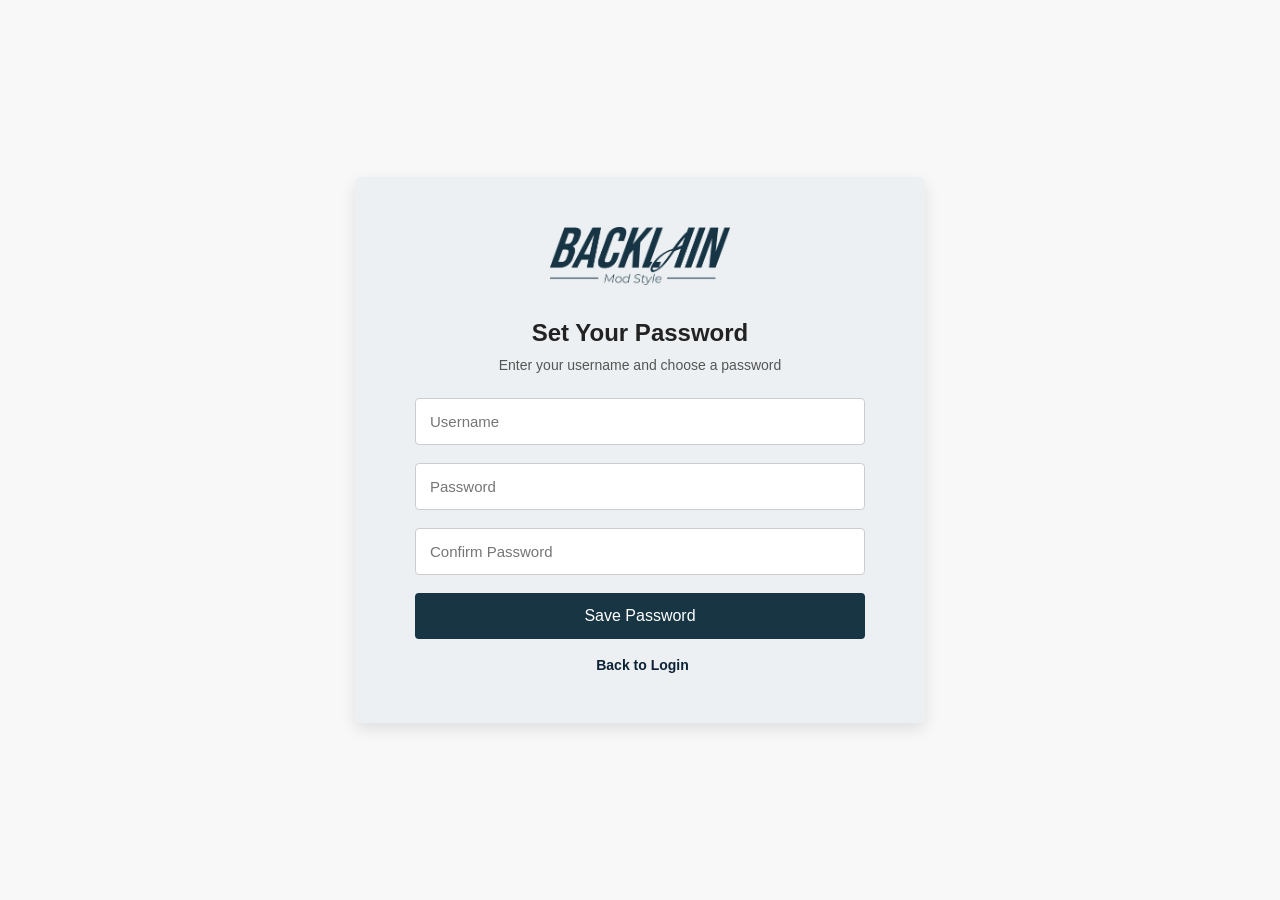
<file: credintials.html>
<!DOCTYPE html>
<html lang="en">
<head>
  <meta charset="UTF-8">
  <meta name="viewport" content="width=device-width, initial-scale=1.0">
  <title>Set Password</title>
    <link rel="icon" href="assets/images/backlain logo png.png" type="image/png">
  <link rel="stylesheet" href="assets/css/style.css"> <!-- Use your combined CSS file -->
</head>
<body>

  <div class="sp-wrapper">
    <div class="sp-logo">
      <img src="assets/images/backlain logo png.png" alt="Logo">
    </div>

    <!-- Set Password Form -->
    <form id="setPasswordForm" class="sp-form">
      <h2 class="sp-title">Set Your Password</h2>
      <p class="sp-desc">Enter your username and choose a password</p>

      <input type="text" placeholder="Username" class="sp-input" required>
      <input type="password" placeholder="Password" class="sp-input" required>
      <input type="password" placeholder="Confirm Password" class="sp-input" required>

      <button type="submit" class="sp-button">Save Password</button>

      <!-- Bottom link -->
      <div class="sp-bottom-links">
        <span><a href="#">Back to Login</a></span>
      </div>
    </form>
  </div>

</body>
</html>
</file>
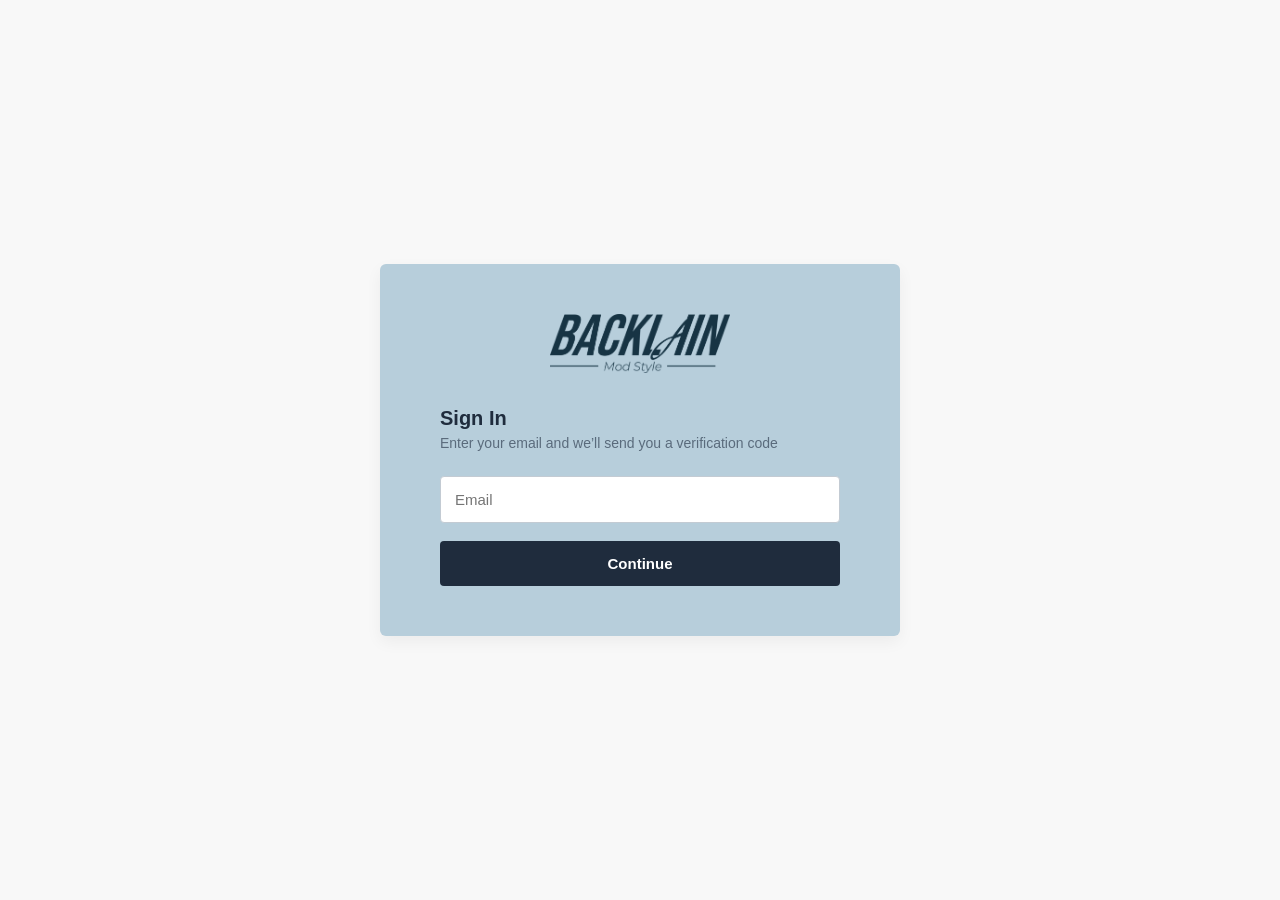
<file: email.html>
<!DOCTYPE html>
<html lang="en">
<head>
  <meta charset="UTF-8">
  <meta name="viewport" content="width=device-width, initial-scale=1.0">
  <title>Sign In</title>
    <link rel="icon" href="assets/images/backlain logo png.png" type="image/png">

  <link rel="stylesheet" href="assets/css/style.css">
</head>
<body>
  <div class="si-wrapper">
    <div class="si-logo">
      <img src="assets/images/backlain logo png.png" alt="Backlain Logo">
    </div>
    <div class="si-title">Sign In</div>
    <div class="si-desc">Enter your email and we’ll send you a verification code</div>
    <input type="email" class="si-input" placeholder="Email" required>
    <button class="si-button">Continue</button>
  </div>
</body>
</html>
</file>
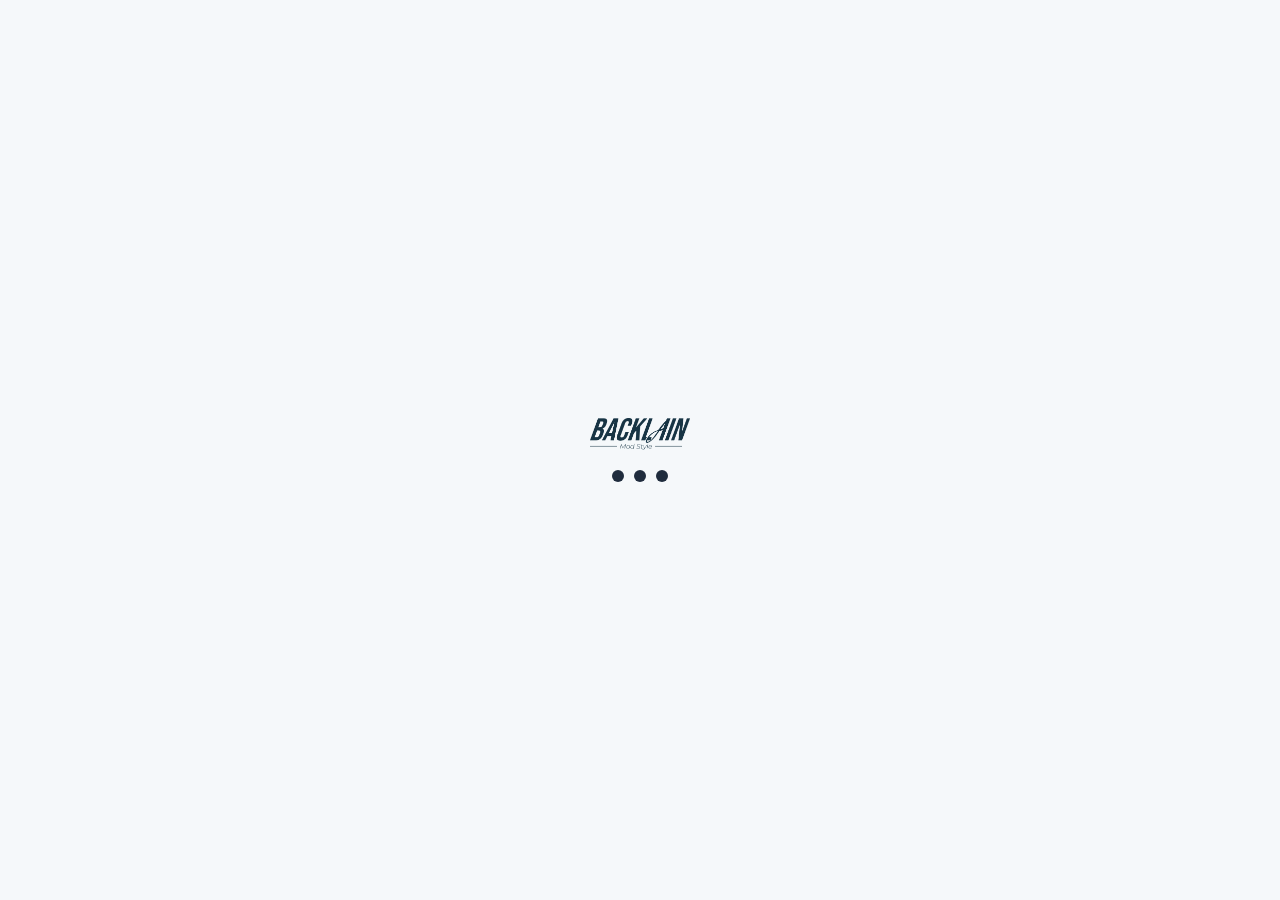
<file: forgot-password.html>
<!DOCTYPE html>
<html lang="en">
<head>
  <meta charset="UTF-8">
  <meta name="viewport" content="width=device-width, initial-scale=1.0">
  <title>Forgot Password</title>
  <link rel="icon" href="assets/images/backlain logo png.png" type="image/png">
  <link rel="stylesheet" href="assets/css/style.css">
</head>
<body>

<div id="preloader">
    <img src="assets/images/backlain logo png.png" alt="Backlain Logo">
    <div class="loader-dots">
      <div></div>
      <div></div>
      <div></div>
    </div>
  </div>
  
  <div class="vc-wrapper" id="vc-wrapper">
    <!-- Logo -->
    <div class="si-logo">
      <img src="assets/images/backlain logo png.png" alt="Backlain Logo">
    </div>

    <!-- Title & Description -->
    <div class="vc-title">Forgot Password</div>
    <div class="vc-desc">
      Choose a method to recover your password:
    </div>

    <!-- Recovery Options -->
<div class="forgot-password">
  <div class="recovery-options">
    <div class="recovery-card active" data-value="email">
      <div class="card-title">Email Verification</div>
      <div class="card-desc">Receive a code via your registered email.</div>
    </div>

    <div class="recovery-card" data-value="questions">
      <div class="card-title">Security Questions</div>
      <div class="card-desc">Answer your personal security questions.</div>
    </div>

    <div class="recovery-card" data-value="backup">
      <div class="card-title">Backup Code</div>
      <div class="card-desc">Use a backup code you saved earlier.</div>
    </div>
  </div>

  <!-- Continue Button -->
  <button class="si-button" id="continue-btn">Continue</button>
</div>


<script src="assets/js/main.js"></script>

</body>
</html>
</file>
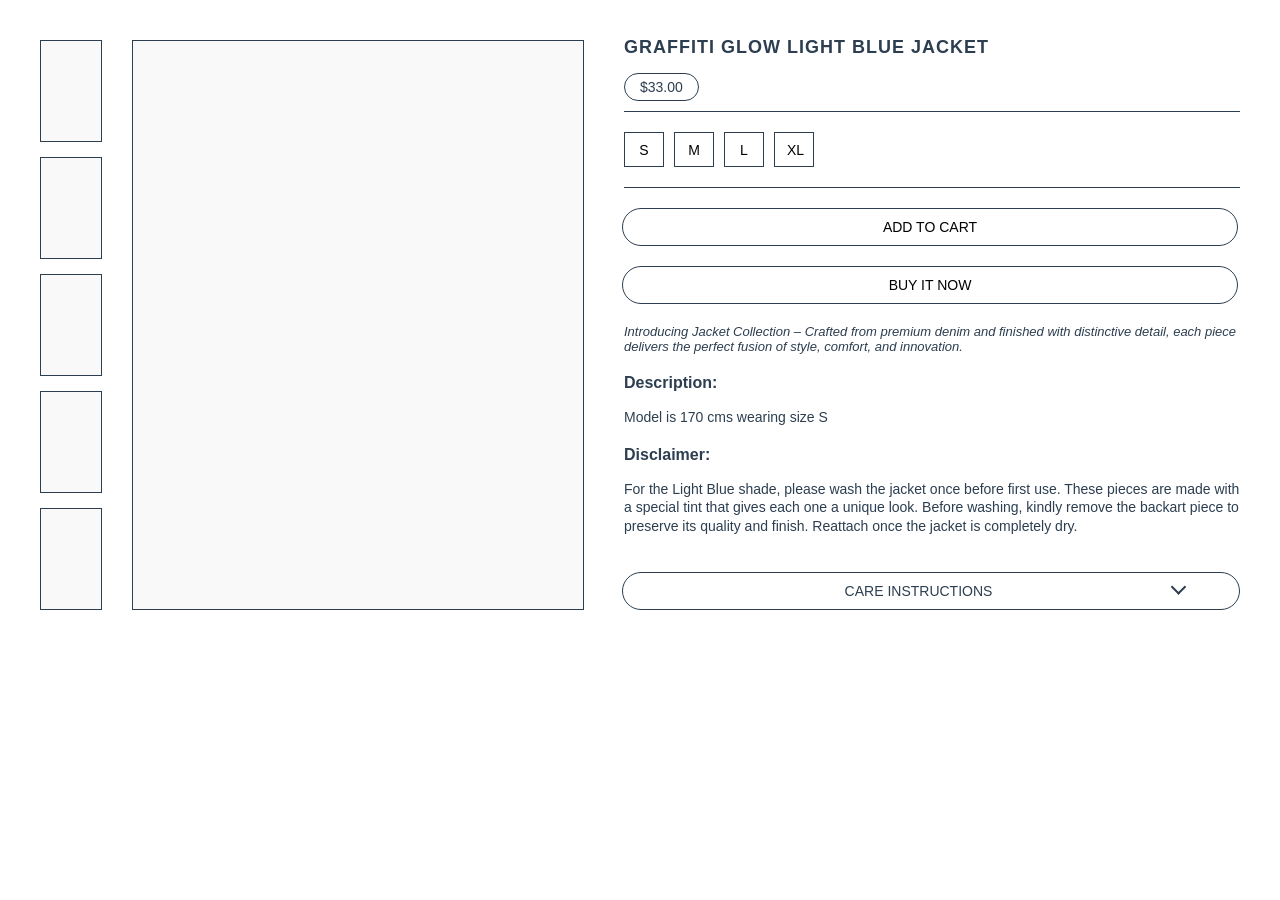
<file: list-detials.html>
<!DOCTYPE html>
<html lang="en">
<head>
<meta charset="UTF-8">
<meta name="viewport" content="width=device-width, initial-scale=1.0">
<title>Product Page</title>
<link rel="icon" href="assets/images/backlain logo png.png" type="image/png">

<style>
  body {
    font-family: Arial, sans-serif;
    margin: 0;
    padding: 40px;
    background: #fff;
    color: #2c3e50;
  }

  .container {
    display: flex;
    gap: 40px;
    max-width: 1200px;
    margin: auto;
  }

  /* Left column (placeholder cards) */
  .gallery {
    display: flex;
    gap: 30px;
  }

  .thumbnails {
    display: flex;
    flex-direction: column;
    gap: 15px;
  }

  .thumb {
    width: 60px;
    height: 100px;
    border: 1px solid #2c3e50;
    background: #f9f9f9;
  }

  .main-box {
    width: 450px;
    height: 568px;
    border: 1px solid #2c3e50;
    background: #f9f9f9;
  }

  /* Right column (product info) */
  .details {
    flex: 1;
  }

  .details h1 {
    font-size: 18px;
    letter-spacing: 1px;
    margin-bottom: 15px;
    margin-top: -3px;
    text-transform: uppercase;
  }

  .price {
    display: inline-block;
    padding: 5px 15px;
    border: 1px solid #2c3e50;
    border-radius: 20px;
    font-size: 14px;
    margin-bottom: 10px;
    
  }

  /* Horizontal bar under price */
  .price-bar {
    width: 100%;
    height: 1px;
    background: #2c3e50;
    margin-bottom: 20px;
    
  }

  /* Sizes */
  .sizes {
    display: flex;
    gap: 10px;
    margin-bottom: 10px;
  }

  .sizes button {
    border: 1px solid #2c3e50;
    background: none;
    padding: 6px 12px;
    font-size: 14px;
    width: 40px;          /* fixed width for all */
    height: 35px;
    cursor: pointer;
    transition: 0.3s;
    margin-bottom: 10px;
  }

  .sizes button:hover {
    background: #2c3e50;
    color: #fff;
  }

  /* Horizontal bar under sizes */
  .sizes-bar {
    width: 100%;
    height: 1px;
    background: #2c3e50;
    margin-bottom: 20px;
  }

  /* Buttons */
  .btn {
    display: block;
    width: 100%;
    margin: 20px 0;
    padding: 10px;
    font-size: 14px;
    text-transform: uppercase;
    border-radius: 20px;
    cursor: pointer;
    border: 1px solid #2c3e50;
    background: none;
    transition: 0.3s;
  }

  .details .btn {
  margin-left: -2px; /* moves buttons slightly left */
}


  .btn:hover {
    background: #2c3e50;
    color: #fff;
  }

  /* Text sections */
  .intro {
    font-style: italic;
    font-size: 13px;
    margin: 20px 0;
  }

  .section-title {
    font-weight: bold;
    margin-top: 20px;
  }

  .desc {
    font-size: 14px;
    margin: 5px 0 15px;
    line-height: 1.3;
  }

  /* Care instructions dropdown */
  details {
    margin-top: 37px;
    font-size: 14px;
    position: relative;
    margin-left: -2px;
  }

  summary {
    padding: 10px 40px 10px 15px; /* extra space for arrow */
    border: 1px solid #2c3e50;
    border-radius: 20px;
    cursor: pointer;
    user-select: none;
    position: relative;
    list-style: none; /* remove default marker */
    text-align: center;
    font-weight: 500;
  }

  /* Chevron arrow (instead of symbol) */
  summary::after {
    content: "";
    position: absolute;
    right: 55px;
    top: 40%;
    width: 9px;
    height: 9px;
    border-right: 2px solid #2c3e50;
    border-bottom: 2px solid #2c3e50;
    transform: translateY(-50%) rotate(45deg); /* default closed (›) */
    transition: transform 0.3s;
  }

  /* Rotate chevron when open */
  details[open] summary::after {
    transform: translateY(-50%) rotate(225deg); /* down (˅) */
  }

  details p {
    margin-top: 10px;
    font-size: 13px;
    line-height: 1.6;
  }
</style>
</head>
<body>

<div class="container">
  <!-- Left column (cards instead of images) -->
  <div class="gallery">
    <div class="thumbnails">
      <div class="thumb"></div>
      <div class="thumb"></div>
      <div class="thumb"></div>
      <div class="thumb"></div>
      <div class="thumb"></div>
    </div>
    <div class="main-box"></div>
  </div>

  <!-- Right column -->
  <div class="details">
    <h1>Graffiti Glow Light Blue Jacket</h1>
    <span class="price">$33.00</span>
    <div class="price-bar"></div>

    <div class="sizes">
      <button>S</button>
      <button>M</button>
      <button>L</button>
      <button>XL</button>
    </div>
    <div class="sizes-bar"></div>

    <button class="btn">Add to Cart</button>
    <button class="btn">Buy it Now</button>

    <p class="intro">
      Introducing Jacket Collection – Crafted from premium denim and finished 
      with distinctive detail, each piece delivers the perfect fusion of style, 
      comfort, and innovation.
    </p>

    <p class="section-title">Description:</p>
    <p class="desc">Model is 170 cms wearing size S</p>

    <p class="section-title">Disclaimer:</p>
    <p class="desc">
      For the Light Blue shade, please wash the jacket once before first use. 
      These pieces are made with a special tint that gives each one a unique look. 
      Before washing, kindly remove the backart piece to preserve its quality 
      and finish. Reattach once the jacket is completely dry.
    </p>

    <details>
      <summary>CARE INSTRUCTIONS</summary>
      <p>
        Wash separately in cold water. Do not bleach. Line dry only. 
        Iron on low heat if necessary.
      </p>
    </details>
  </div>
</div>

</body>
</html>
</file>
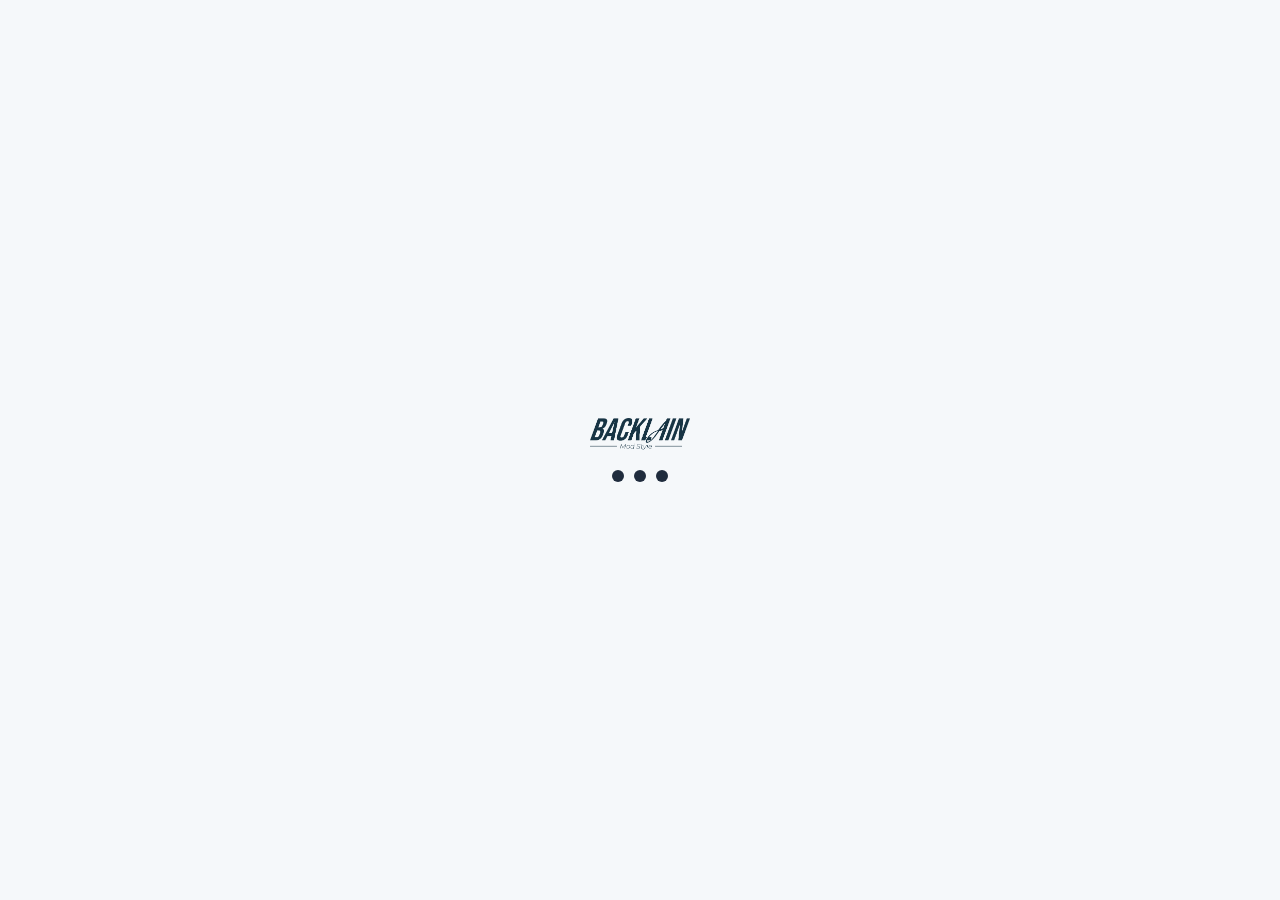
<file: login.html>
<!DOCTYPE html>
<html lang="en">
<head>
  <meta charset="UTF-8">
  <meta name="viewport" content="width=device-width, initial-scale=1.0">
  <title>Login</title>
  <link rel="icon" href="assets/images/backlain logo png.png" type="image/png">
  <link rel="stylesheet" href="assets/css/style.css">
</head>
<body>

  <div id="preloader">
    <img src="assets/images/backlain logo png.png" alt="Backlain Logo">
    <div class="loader-dots">
      <div></div>
      <div></div>
      <div></div>
    </div>
  </div>

  <div class="lr-wrapper">
    <div class="lr-logo">
      <img src="assets/images/backlain logo png.png" alt="Logo">
    </div>

    <!-- Login Form -->
    <form id="lr-loginForm" class="lr-form">
      <h2 class="lr-title">Sign In</h2>
      <p class="lr-desc">Enter your username/email and password</p>
      <input type="text" class="lr-input lr-username" placeholder="Username or Email" required>
      <input type="password" class="lr-input lr-password" placeholder="Password" required>
      <button type="submit" class="lr-button">Login</button>

      <div class="lr-bottom-links">
        <span>Don’t have an account? <a href="register.html">Register</a></span>
        <a href="forgot-password.html" class="lr-forgot">Forgot Password?</a>
      </div>
    </form>
  </div>

  <script src="assets/js/main.js"></script>

</body>
</html>
</file>
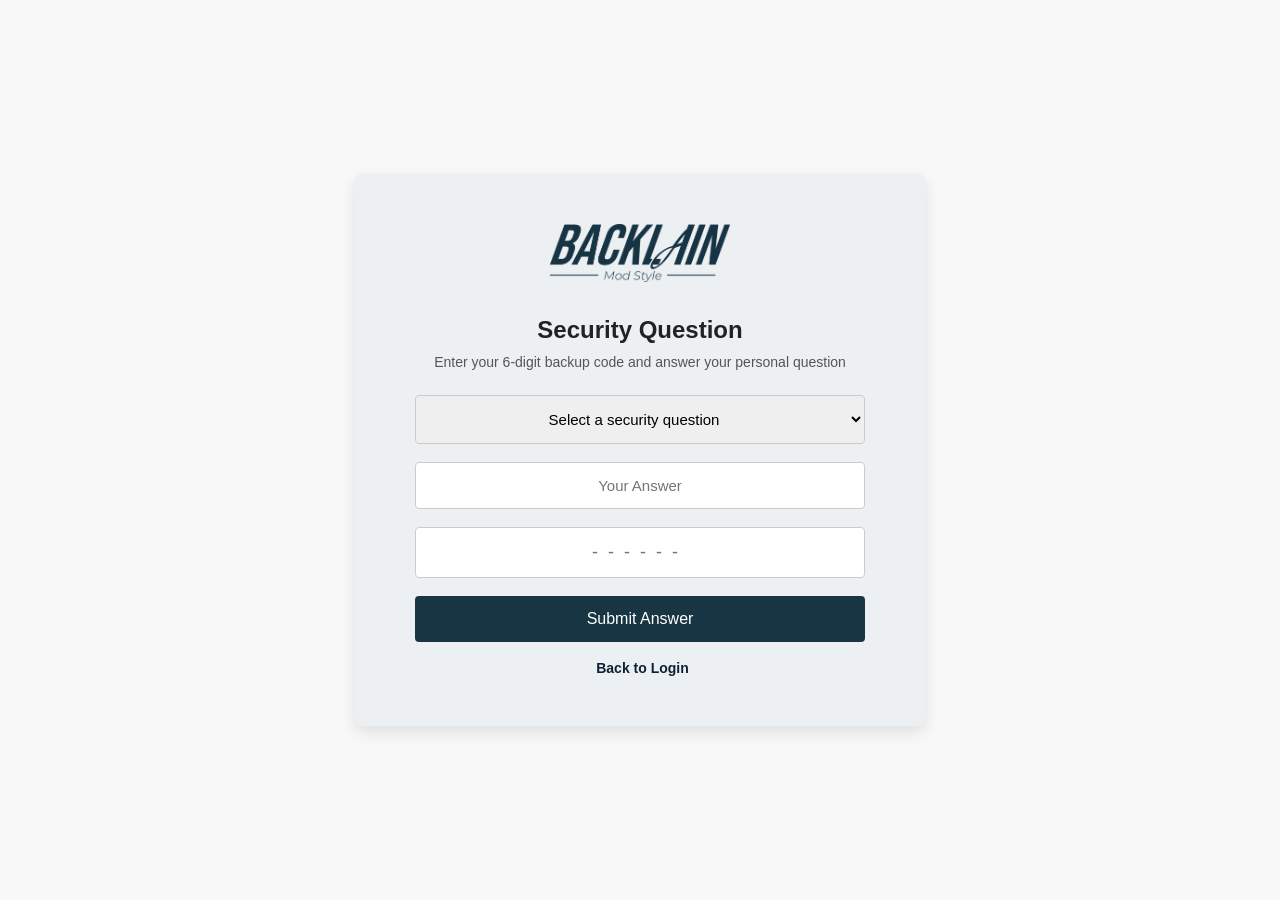
<file: personal-question.html>
<!DOCTYPE html>
<html lang="en">
<head>
  <meta charset="UTF-8">
  <meta name="viewport" content="width=device-width, initial-scale=1.0">
  <title>Security Question</title>
  <link rel="icon" href="assets/images/backlain logo png.png" type="image/png">
  <link rel="stylesheet" href="assets/css/style.css"> <!-- your combined CSS file -->
</head>
<body>

  <div class="sq-wrapper">
    <div class="sq-logo">
      <img src="assets/images/backlain logo png.png" alt="Logo">
    </div>

    <!-- Security Question Form -->
    <form id="securityQuestionForm" class="sq-form">
      <h2 class="sq-title">Security Question</h2>
      <p class="sq-desc">Enter your 6-digit backup code and answer your personal question</p>

      <!-- Security Question Dropdown -->
      <select class="sq-select" required>
        <option value="" disabled selected>Select a security question</option>
        <option value="pet">What is your pet's name?</option>
        <option value="school">What is your first school's name?</option>
        <option value="mother">What is your mother's maiden name?</option>
        <option value="city">In which city were you born?</option>
      </select>

      <!-- Answer Input -->
      <input type="text" placeholder="Your Answer" class="sq-input" required>

      <!-- 6-digit backup code input -->
      <input type="text" class="sq-input sq-backup" placeholder="------" maxlength="6" pattern="\d{6}" title="Enter 6-digit code" required>

      <button type="submit" class="sq-button">Submit Answer</button>

      <!-- Bottom link -->
      <div class="sq-bottom-links">
        <span><a href="#">Back to Login</a></span>
      </div>
    </form>
  </div>

</body>
</html>
</file>
<file: assets/css/style.css>
/* Full-screen preloader */
    #preloader {
      position: fixed;
      top: 0;
      left: 0;
      width: 100%;
      height: 100%;
      background: #f5f8fa; /* same as your forms */
      display: flex;
      justify-content: center;
      align-items: center;
      flex-direction: column;
      z-index: 9999;
    }

    /* Logo bouncing animation */
    #preloader img {
      width: 100px;
      animation: bounce 1.2s infinite;
    }

    @keyframes bounce {
      0%, 100% { transform: translateY(0); }
      50% { transform: translateY(-20px); }
    }

    /* Loader dots below logo */
    .loader-dots {
      display: flex;
      justify-content: center;
      margin-top: 20px;
    }

    .loader-dots div {
      width: 12px;
      height: 12px;
      margin: 0 5px;
      background: #1f2c3d; /* primary logo color */
      border-radius: 50%;
      animation: bounceDots 0.6s infinite alternate;
    }

    .loader-dots div:nth-child(2) {
      animation-delay: 0.2s;
    }
    .loader-dots div:nth-child(3) {
      animation-delay: 0.4s;
    }

    @keyframes bounceDots {
      0% { transform: translateY(0); opacity: 0.3; }
      50% { transform: translateY(-10px); opacity: 1; }
      100% { transform: translateY(0); opacity: 0.3; }
    }


/* ====================== End Preloader ========================*/

/* General Body */
body {
  margin: 0;
  font-family: Arial, sans-serif;
  background: #f8f8f8;
  display: flex;
  justify-content: center;
  align-items: center;
  height: 100vh;
}

/* Form wrapper */
.lr-wrapper {
  background: #ecf0f3;
  padding: 50px 60px;
  border-radius: 6px;
  width: 450px;
  max-width: 90%;
  box-shadow: 0 6px 16px rgba(0, 0, 0, 0.1);
  text-align: center;


  /* Fade + slide animation */
  transition: opacity 0.5s ease, transform 0.5s ease;
  opacity: 1;
  transform: translateY(0);
}


/* Fade out wrapper */
.lr-wrapper.fade-out {
  opacity: 0;
  transform: translateY(-20px);
  pointer-events: none; /* prevent clicks while fading */
}

/* Logo */
.lr-logo {
  text-align: center;
  margin-bottom: 30px;
}

.lr-logo img {
  max-width: 180px;
}

/* Form styles */
.lr-form {
  text-align: center;
}

.lr-title {
  margin: 0 0 10px;
  font-size: 24px;
  color: #183544;
  font-weight: 600;
}

.lr-desc {
  margin: 0 0 25px;
  font-size: 14px;
  color: #555;
}

.lr-input {
  display: block;
  width: 100%;
  box-sizing: border-box;
  padding: 14px;
  margin-bottom: 18px;
  border: 1px solid #ccc;
  border-radius: 4px;
  font-size: 15px;
}

/* Button */
.lr-button {
  width: 100%;
  padding: 14px;
  background: #183544;
  color: #fff;
  font-size: 16px;
  border: none;
  border-radius: 4px;
  cursor: pointer;
}

.lr-button:hover {
  background: #16354e;
}

/* Bottom links */
.lr-bottom-links {
  display: flex;
  justify-content: space-between;
  margin-top: 18px;
  font-size: 14px;
}

.lr-bottom-links a {
  color: #183544;
  text-decoration: none;
  font-weight: 600;
  font-size: 15px;
}

.lr-bottom-center {
  justify-content: center;
}

/* Hidden class */
.lr-hidden {
  display: none;
}






/*  ==================== End Login/Register  ======================*/


/*  ==================== Credentials Form  ======================*/

/* Wrapper for Set Password */
.sp-wrapper {
  background: #ecf0f3;
  padding: 50px 60px;
  border-radius: 6px;
  width: 450px;
  max-width: 90%;
  box-shadow: 0 6px 16px rgba(0, 0, 0, 0.1);
  text-align: center;
}

/* Logo */
.sp-logo {
  text-align: center;
  margin-bottom: 30px;
}

.sp-logo img {
  max-width: 180px;
}

/* Form styles */
.sp-form {
  text-align: center;
}

.sp-title {
  margin: 0 0 10px;
  font-size: 24px;
  color: #222;
  font-weight: 600;
}

.sp-desc {
  margin: 0 0 25px;
  font-size: 14px;
  color: #555;
}

.sp-input {
  display: block;
  width: 100%;
  box-sizing: border-box;
  padding: 14px;
  margin-bottom: 18px;
  border: 1px solid #ccc;
  border-radius: 4px;
  font-size: 15px;
}

/* Button */
.sp-button {
  width: 100%;
  padding: 14px;
  background: #183544;
  color: #fff;
  font-size: 16px;
  border: none;
  border-radius: 4px;
  cursor: pointer;
}

.sp-button:hover {
  background: #16354e;
}

/* Bottom link */
.sp-bottom-links {
  display: flex;
  justify-content: center;
  margin-top: 18px;
  font-size: 14px;
}

.sp-bottom-links a {
  color: #0d2235;
  text-decoration: none;
  font-weight: 600;
  margin-left: 5px;
}

/*  ==================== End Credentials Form  ======================*/


/*  ==================== Security Question Form  ======================*/

/* Security Question Form - Unique Classes */
.sq-wrapper {
  background: #ecf0f3;
  padding: 50px 60px;
  border-radius: 6px;
  width: 450px;
  max-width: 90%;
  box-shadow: 0 6px 16px rgba(0, 0, 0, 0.1);
  text-align: center;
  margin: auto;
}

.sq-logo {
  text-align: center;
  margin-bottom: 30px;
}

.sq-logo img {
  max-width: 180px;
}

.sq-form {
  text-align: center;
}

.sq-title {
  margin: 0 0 10px;
  font-size: 24px;
  color: #222;
  font-weight: 600;
}

.sq-desc {
  margin: 0 0 25px;
  font-size: 14px;
  color: #555;
}

.sq-input, .sq-select {
  display: block;
  width: 100%;
  box-sizing: border-box;
  padding: 14px;
  margin-bottom: 18px;
  border: 1px solid #ccc;
  border-radius: 4px;
  font-size: 15px;
  text-align: center; /* center text inside input/select */
}

.sq-backup {
  letter-spacing: 10px; /* 6-digit spacing */
  font-size: 18px;
}

.sq-button {
  width: 100%;
  padding: 14px;
  background: #183544;
  color: #fff;
  font-size: 16px;
  border: none;
  border-radius: 4px;
  cursor: pointer;
}

.sq-button:hover {
  background: #16354e;
}

.sq-bottom-links {
  display: flex;
  justify-content: center;
  margin-top: 18px;
  font-size: 14px;
}

.sq-bottom-links a {
  color: #0d2235;
  text-decoration: none;
  font-weight: 600;
  margin-left: 5px;
}
/*  ==================== End Security Question Form  ======================*/


/*  ==================== Common Styles ======================*/

/* Backlain Sign In Form */
.si-wrapper {
  background: #b7cedb;
  padding: 50px 60px;
  border-radius: 6px;
  width: 400px;
  max-width: 90%;
  box-shadow: 0 6px 16px rgba(0, 0, 0, 0.05);
  text-align: center;
  margin: auto;
}

.si-logo {
  text-align: center;
  margin-bottom: 30px;
}

.si-logo img {
  max-width: 180px;
}

.si-title {
  font-size: 20px;
  font-weight: 600;
  color: #1f2c3d;
  margin-bottom: 5px;
  text-align: left;
}

.si-desc {
  font-size: 14px;
  color: #5a6b7c;
  margin-bottom: 25px;
  text-align: left;
}

.si-input {
  display: block;
  width: 100%;
  padding: 14px;
  margin-bottom: 18px;
  border: 1px solid #c3cbd3;
  border-radius: 4px;
  font-size: 15px;
  box-sizing: border-box;
}

.si-button {
  width: 100%;
  padding: 14px;
  background: #1f2c3d;
  color: #fff;
  font-size: 15px;
  font-weight: 600;
  border: none;
  border-radius: 4px;
  cursor: pointer;
}

.si-button:hover {
  background: #16202a;
}

/* 6-digit verification code form */
.vc-wrapper {
  background: #f5f8fa;
  padding: 50px 60px;
  border-radius: 6px;
  width: 400px;
  max-width: 90%;
  box-shadow: 0 6px 16px rgba(0, 0, 0, 0.05);
  text-align: center;
  margin: auto;

  /* Initial state: hidden & moved up */
  opacity: 0;
  transform: translateY(-20px);
  transition: opacity 0.6s ease, transform 0.6s ease;
}

.vc-wrapper.active {
  opacity: 1;
  transform: translateY(0);
}

.vc-title {
  font-size: 20px;
  font-weight: 600;
  color: #1f2c3d;
  margin-bottom: 5px;
  text-align: center;
}

.vc-desc {
  font-size: 14px;
  color: #5a6b7c;
  margin-bottom: 25px;
  text-align: center;
}

/* OTP input boxes */
.vc-code {
  display: flex;
  justify-content: space-between;
  margin-bottom: 25px;
}

.vc-code input {
  width: 45px;
  height: 50px;
  font-size: 20px;
  text-align: center;
  border: 1px solid #c3cbd3;
  border-radius: 6px;
}

/*  ==================== End Common Styles ======================*/

/*  ==================== Forget Form Styles ======================*/

.forgot-password .recovery-options {
  display: flex;
  flex-direction: column;
  align-items: center;
  gap: 15px;
  margin-bottom: 25px;
}

.forgot-password .recovery-card {
  width: 100%;
  max-width: 350px;
  background: #f5f8fa;
  border: 2px solid #c3cbd3;
  border-radius: 8px;
  padding: 15px 20px;
  cursor: pointer;
  transition: all 0.2s;
  text-align: center;
}

.forgot-password .recovery-card:hover {
  border-color: #1f2c3d;
  background: #e9edf1;
}

.forgot-password .recovery-card.active {
  border-color: #1f2c3d;
  background: #dce1e7;
}

.forgot-password .card-title {
  font-weight: 600;
  color: #1f2c3d;
  margin-bottom: 5px;
}

.forgot-password .card-desc {
  font-size: 14px;
  color: #5a6b7c;
}




/*  ==================== End Forget Form Styles ======================*/



/*  ==================== Security Question Form Styles ======================*/

.security-form {
  display: flex;
  flex-direction: column;
  gap: 15px;
  margin-bottom: 25px;
}

.security-form label {
  font-size: 14px;
  color: #1f2c3d;
  margin-bottom: 5px;
}

.security-form select,
.security-form input {
  width: 100%;
  padding: 12px;
  border: 1px solid #c3cbd3;
  border-radius: 4px;
  font-size: 14px;
  box-sizing: border-box;
}

/*  ==================== End Security Question Form Styles ======================*/
</file>
